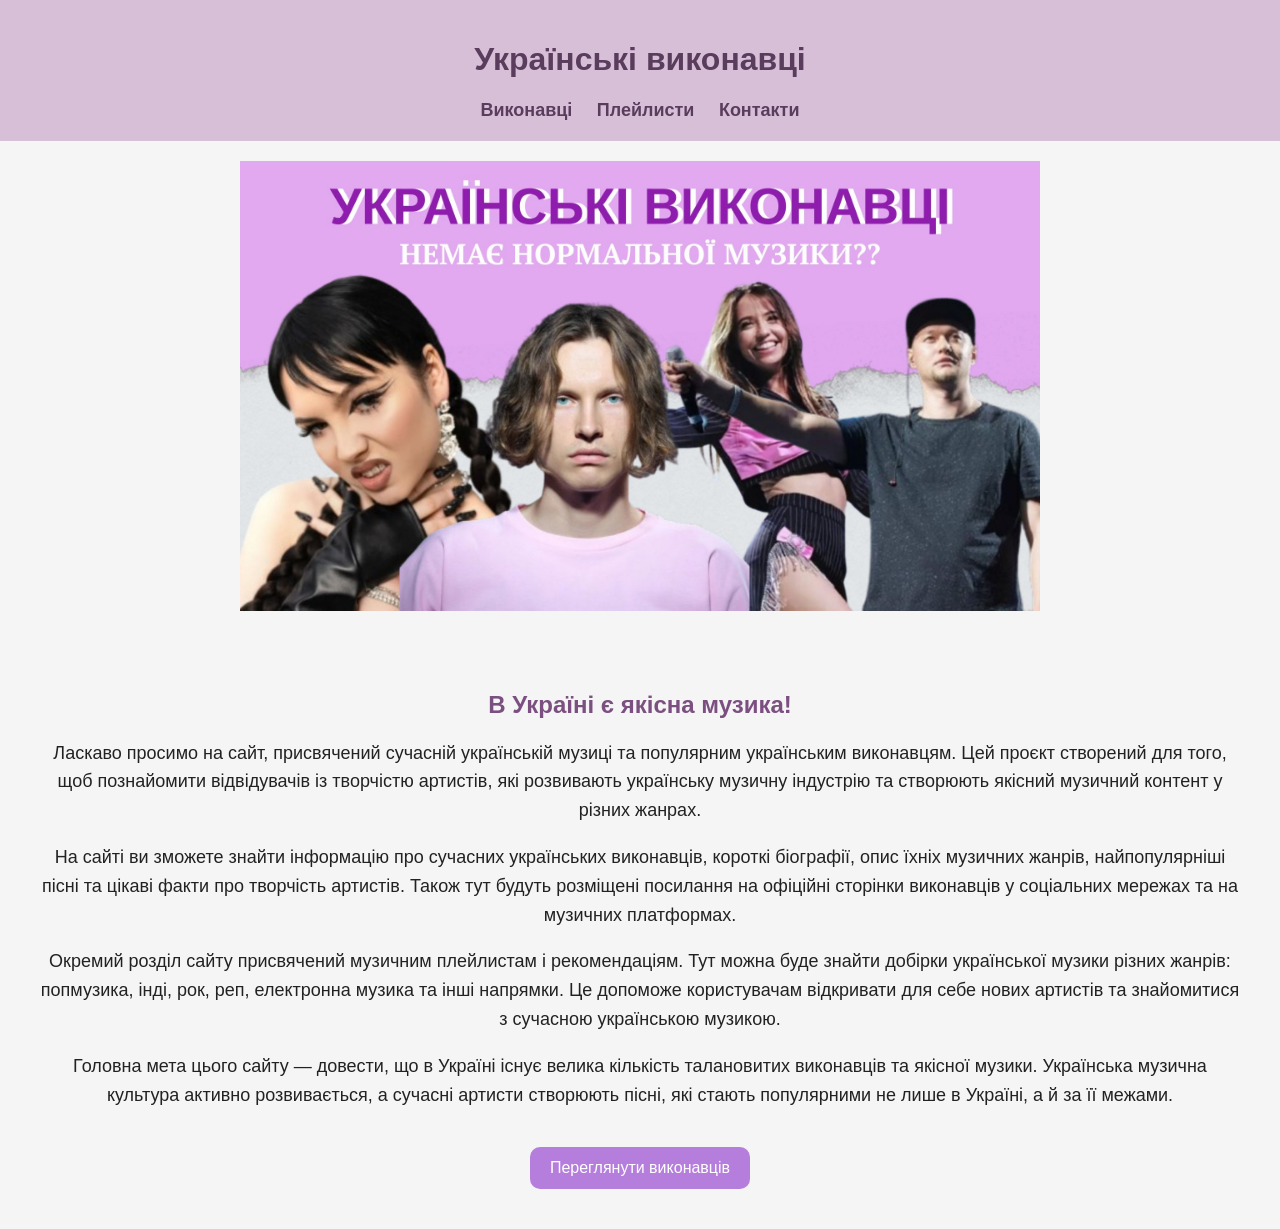
<file: index.html>
<!DOCTYPE html>
<html lang="uk">
<head>
    <meta charset="UTF-8">
    <meta name="viewport" content="width=device-width, initial-scale=1.0">

    <title>Українські виконавці</title>

    <link rel="stylesheet" href="./style.css">
</head>

<body>

<header>

    <h1>Українські виконавці</h1>

    <nav>
        <a href="./artists.html">Виконавці</a>
<a href="./playlists.html">Плейлисти</a>
<a href="./contact.html">Контакти</a>
    </nav>

</header>

<img src="./music.jpg.jpg" alt="Українська музика" width="800">

<main>

    <section class="hero">

        <h2>В Україні є якісна музика!</h2>

        <p>
    Ласкаво просимо на сайт, присвячений сучасній українській музиці
    та популярним українським виконавцям. Цей проєкт створений для того,
    щоб познайомити відвідувачів із творчістю артистів, які розвивають
    українську музичну індустрію та створюють якісний музичний контент
    у різних жанрах.
</p>

<p>
    На сайті ви зможете знайти інформацію про сучасних українських
    виконавців, короткі біографії, опис їхніх музичних жанрів,
    найпопулярніші пісні та цікаві факти про творчість артистів.
    Також тут будуть розміщені посилання на офіційні сторінки
    виконавців у соціальних мережах та на музичних платформах.
</p>

<p>
    Окремий розділ сайту присвячений музичним плейлистам і рекомендаціям.
    Тут можна буде знайти добірки української музики різних жанрів:
    попмузика, інді, рок, реп, електронна музика та інші напрямки.
    Це допоможе користувачам відкривати для себе нових артистів
    та знайомитися з сучасною українською музикою.
</p>

<p>
    Головна мета цього сайту — довести, що в Україні існує велика
    кількість талановитих виконавців та якісної музики. Українська
    музична культура активно розвивається, а сучасні артисти
    створюють пісні, які стають популярними не лише в Україні,
    а й за її межами.
</p>

<a href="./pages/artists.html" class="button">
            Переглянути виконавців
        </a>
        
    </section>

</main>

</body>
</html>
</file>
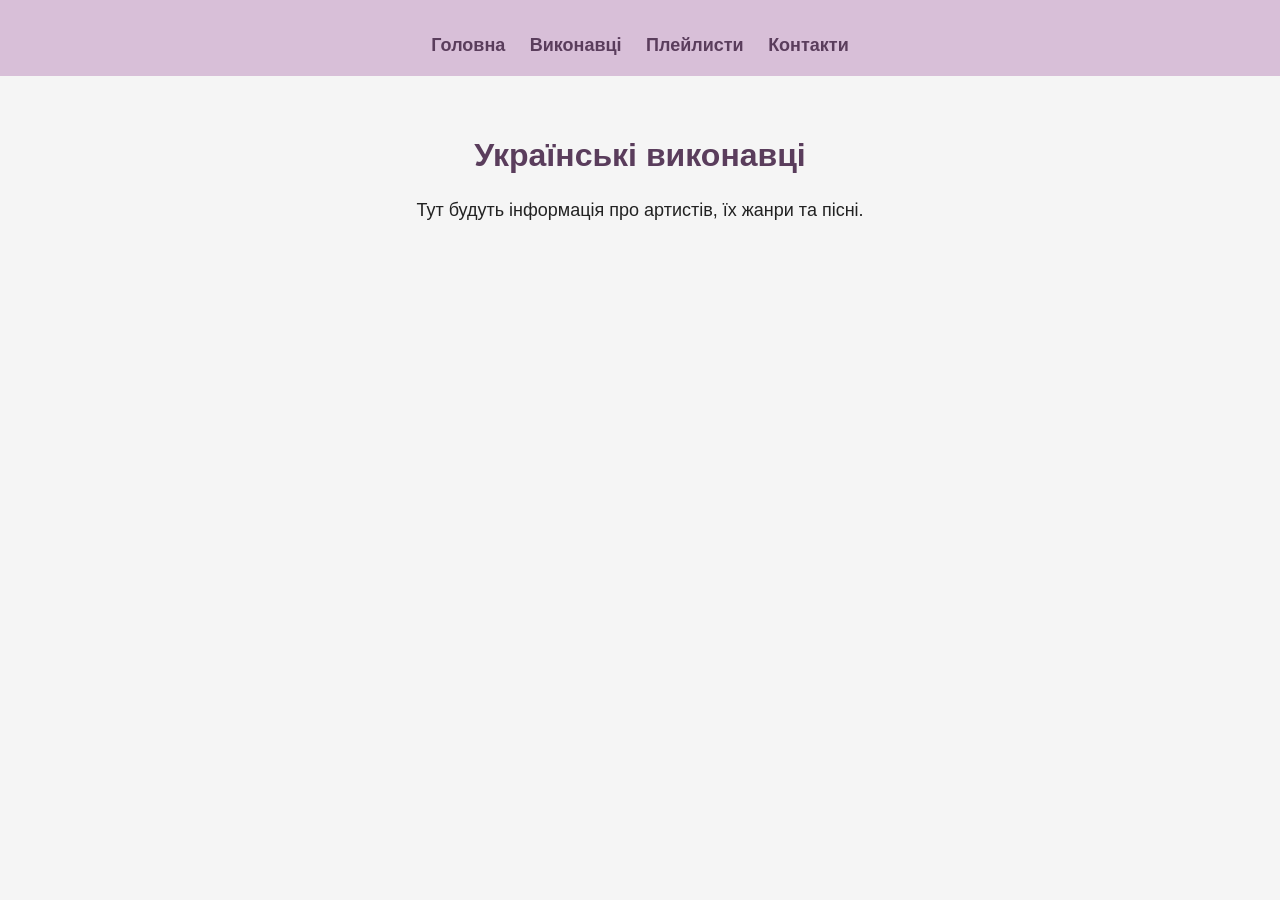
<file: artists.html>
<!DOCTYPE html>
<html lang="uk">
<head>
    <meta charset="UTF-8">
    <meta name="viewport" content="width=device-width, initial-scale=1.0">
    <title>Виконавці</title>

    <link rel="stylesheet" href="../style.css">
</head>

<body>

<header>

    <nav>
        <a href="../index.html">Головна</a>
        <a href="./artists.html">Виконавці</a>
        <a href="./playlists.html">Плейлисти</a>
        <a href="./contact.html">Контакти</a>
    </nav>

</header>

<main>

    <h1>Українські виконавці</h1>

    <p>Тут будуть інформація про артистів, їх жанри та пісні.</p>

</main>

</body>
</html>
</file>
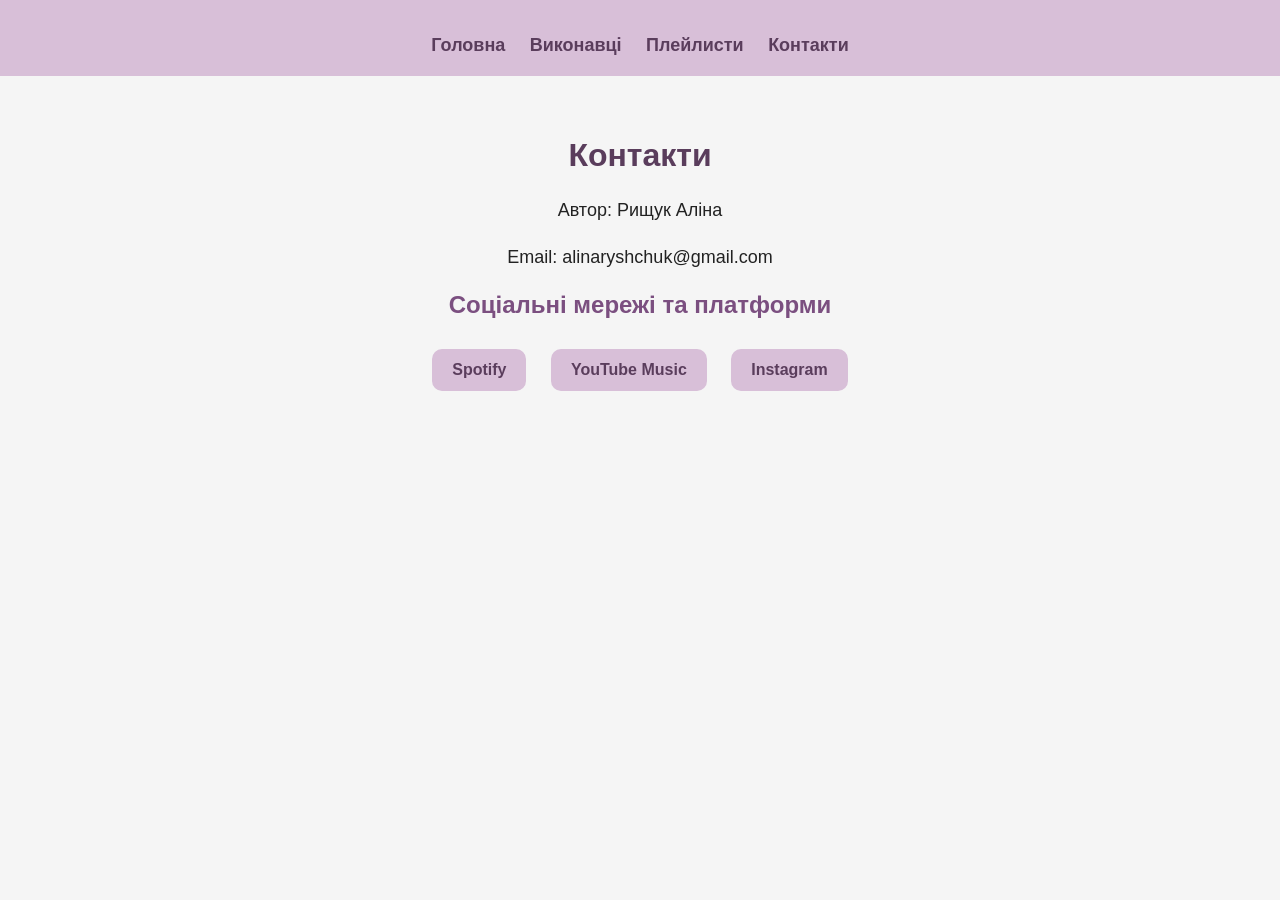
<file: contact.html>
<!DOCTYPE html>
<html lang="uk">
<head>
    <meta charset="UTF-8">
    <meta name="viewport" content="width=device-width, initial-scale=1.0">
    <title>Контакти</title>

    <link rel="stylesheet" href="../style.css">
</head>

<body>

<header>

    <nav>
       <a href="./index.html">Головна</a>
        <a href="./artists.html">Виконавці</a>
        <a href="./playlists.html">Плейлисти</a>
        <a href="./contact.html">Контакти</a>
    </nav>

</header>

<main>

    <h1>Контакти</h1>

    <p>Автор: Рищук Аліна</p>
    <p>Email: alinaryshchuk@gmail.com</p>

<h2>Соціальні мережі та платформи</h2>

<div class="links">

    <a href="https://open.spotify.com/user/31olto5qfnbsmlfkdxyblplk4eku?si=4b284bade57b4cf6" target="_blank">
        Spotify
    </a>

    <a href="https://music.youtube.com/@alinxsz-u3d?si=WfrjUkwBGl--PM9r" target="_blank">
        YouTube Music
    </a>

    <a href="https://www.instagram.com/sleepy_inkk?igsh=MW5kc29ybmp6cHd1eQ%3D%3D&utm_source=qr" target="_blank">
        Instagram
    </a>

</div>
</main>

</body>
</html>
</file>
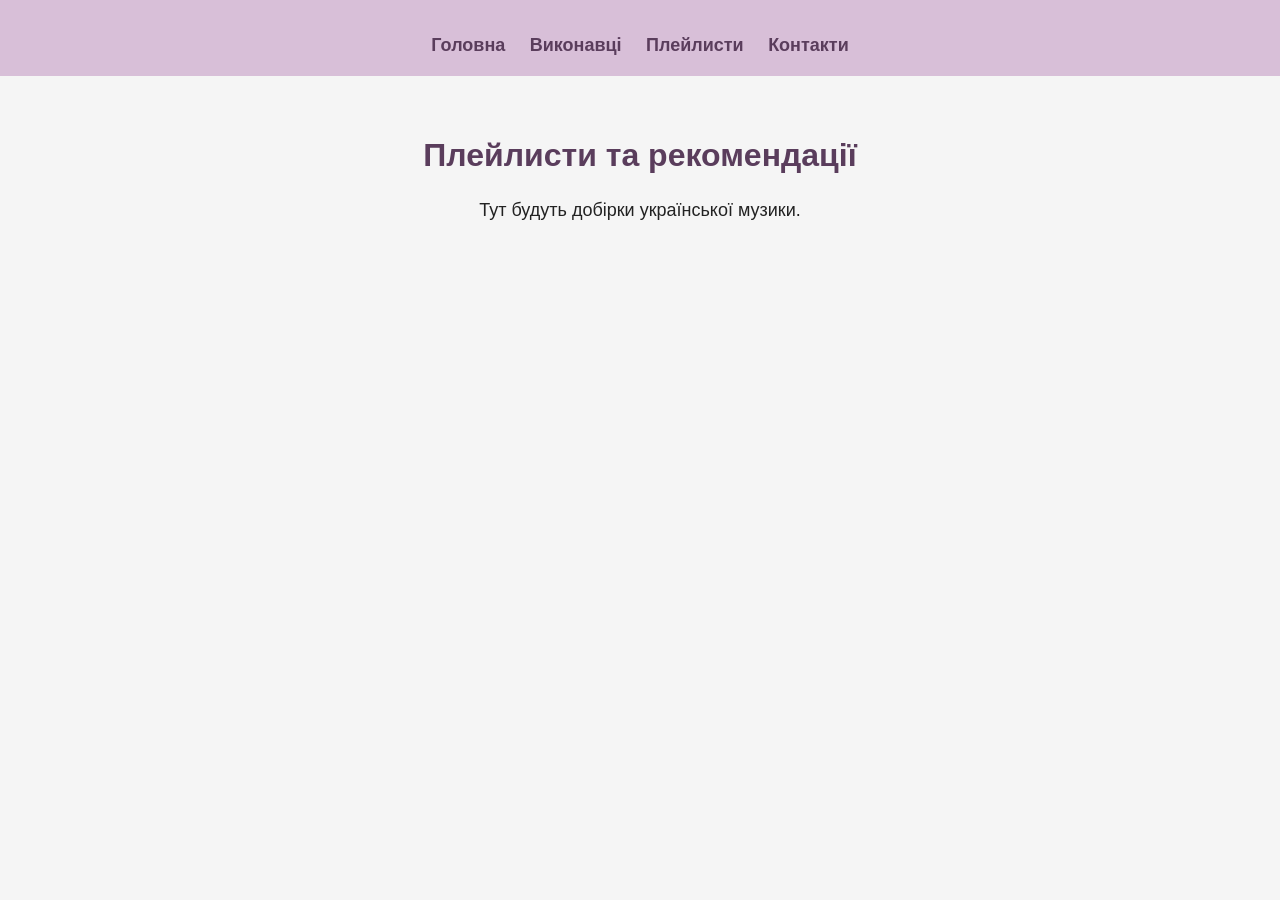
<file: playlists.html>
<!DOCTYPE html>
<html lang="uk">
<head>
    <meta charset="UTF-8">
    <meta name="viewport" content="width=device-width, initial-scale=1.0">
    <title>Плейлисти</title>

    <link rel="stylesheet" href="../style.css">
</head>

<body>

<header>

    <nav>
        <a href="./index.html">Головна</a>
        <a href="./artists.html">Виконавці</a>
        <a href="./playlists.html">Плейлисти</a>
        <a href="./contact.html">Контакти</a>
    </nav>

</header>

<main>

    <h1>Плейлисти та рекомендації</h1>

    <p>Тут будуть добірки української музики.</p>

</main>

</body>
</html>
</file>
<file: style.css>
body{
    margin:0;
    background-color:#f5f5f5;
    color:#222;
    font-family:Arial, sans-serif;
}

header{
    background-color:#d8bfd8;
    text-align:center;
    padding:20px;
}

h1{
    color:#5a3d5c;
}

nav{
    margin-top:15px;
}

nav a{
    color:#5a3d5c;
    text-decoration:none;
    margin:10px;
    font-size:18px;
    font-weight:bold;
}

nav a:hover{
    color:#ffffff;
}

main{
    text-align:center;
    padding:40px;
}

h2{
    color:#7b4f80;
}

p{
    font-size:18px;
    line-height:1.6;
}

img{
    display:block;
    margin:20px auto;
}

.button{
    display:inline-block;
    margin-top:20px;
    padding:12px 20px;
    background-color:#b57edc;
    color:white;
    text-decoration:none;
    border-radius:10px;
}

.button:hover{
    background-color:#9b59b6;
}
.links a{
    display:inline-block;
    margin:10px;
    padding:12px 20px;
    background-color:#d8bfd8;
    color:#5a3d5c;
    text-decoration:none;
    border-radius:10px;
    font-weight:bold;
}

.links a:hover{
    background-color:#c7a7d1;
}
</file>
